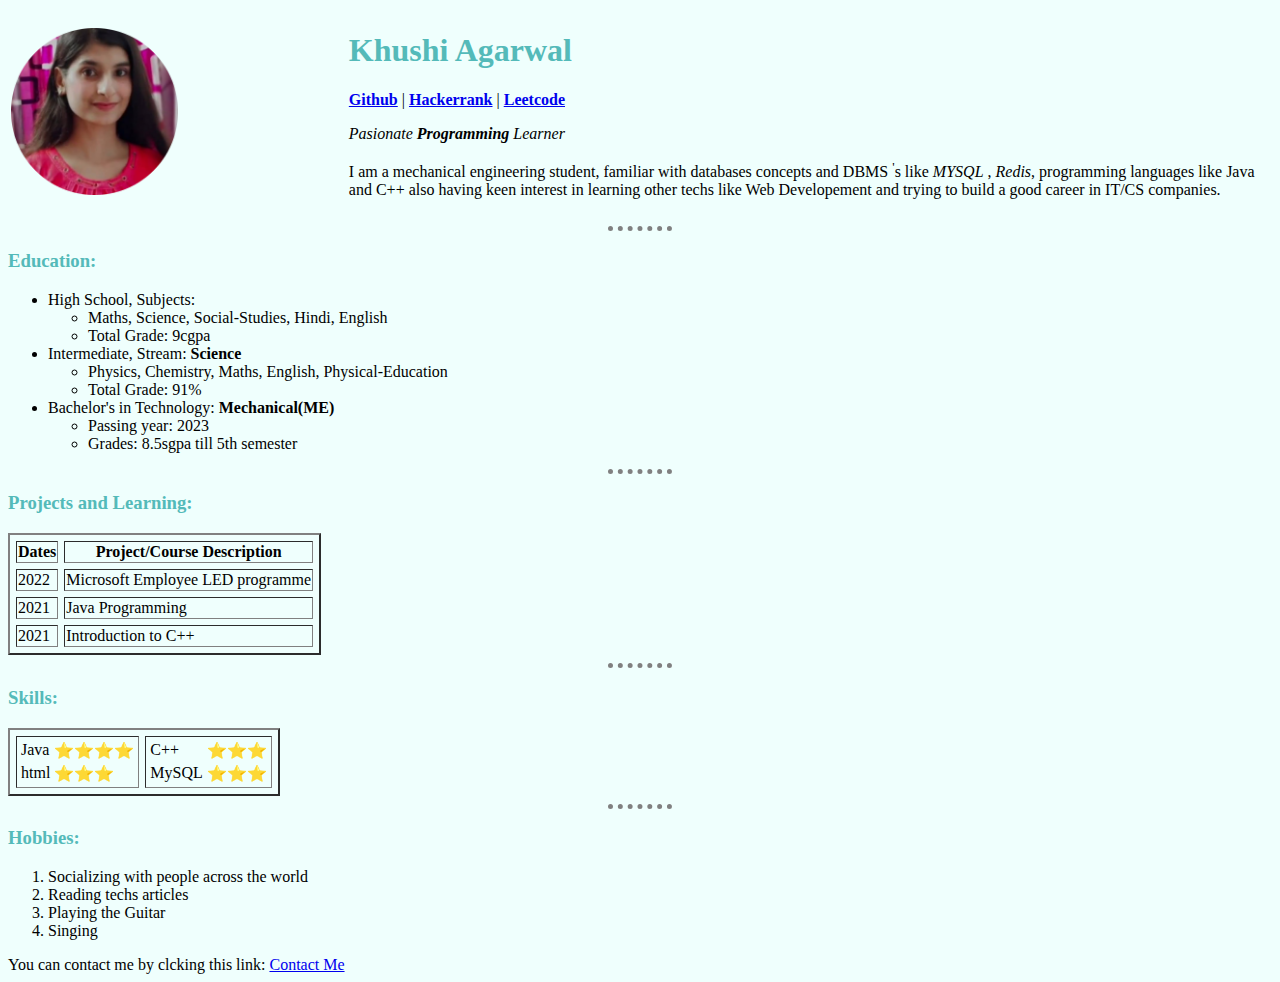
<file: Personal-site/index.html>
<!DOCTYPE html>
<html lang="en" dir="ltr">

<head>
  <meta charset="utf-8">
  <title>😀Khushi's Personal-Site</title>
  <link rel="stylesheet" href="styles/styles.css">
</head>

<body>
  <table>
    <tr>
      <td><img src="images/profile-picture.png" alt="Khushi Profile picture" height="50%" width="50%"></td>
      <td>
        <h1>Khushi Agarwal</h1>
        <span>
          <strong><a href="https://github.com/khushi-2002" target="_blank">Github</a></strong> |
          <strong><a href="https://www.hackerrank.com/khushipreetiaga1" target="_blank">Hackerrank</a></strong> |
          <strong> <a href="https://leetcode.com/khushi___agg/" target="_blank">Leetcode</a> </strong>
        </span>
        <p> <i>Pasionate <strong>Programming</strong> Learner</i> </p>
        <p>I am a mechanical engineering student, familiar with databases concepts and DBMS <sup>'</sup>s like <em>MYSQL</em> ,<em> Redis</em>, programming
            languages like Java and C++ also having keen interest in learning other techs like Web Developement and trying to
            build a good career in IT/CS companies.</p>
      </td>
    </tr>
  </table>


  <hr>
  <h3>Education:</h3>
  <ul>
    <li>High School, Subjects:
      <ul>
        <li>Maths, Science, Social-Studies, Hindi, English</li>
        <li>Total Grade: 9cgpa</li>
      </ul>
    </li>

    <li>Intermediate, Stream: <strong>Science</strong></li>
    <ul>
      <li>Physics, Chemistry, Maths, English, Physical-Education</li>
      <li>Total Grade: 91%</li>
    </ul>
    <li>Bachelor's in Technology: <strong>Mechanical(ME)</strong> </li>
    <ul>
      <li>Passing year: 2023</li>
      <li>Grades: 8.5sgpa till 5th semester</li>
    </ul>
  </ul>
  <hr>
  <h3>Projects and Learning:</h3>
  <table border="2px" cellspacing=6px>
    <thead>
      <tr>
        <th>Dates</th>
        <th>Project/Course Description</th>
      </tr>
    </thead>
    <tbody>
      <tr>
        <td>2022</td>
        <td>Microsoft Employee LED programme</td>
      </tr>
      <tr>
        <td>2021</td>
        <td>Java Programming</td>
      </tr>
      <td>2021</td>
      <td>Introduction to C++</td>
    </tbody>
  </table>
  <hr>
  <h3>Skills:</h3>
  <table border="2px" cellspacing=6px>
    <tr>
      <td>
        <table>
          <tr>
            <td>Java</td>
            <td>⭐⭐⭐⭐</td>
          </tr>
          <tr>
            <td>html</td>
            <td>⭐⭐⭐</td>
          </tr>
        </table>

      </td>

      <td>
        <table>
          <tr>
            <td>C++</td>
            <td>⭐⭐⭐</td>
          </tr>
          <tr>
            <td>MySQL</td>
            <td>⭐⭐⭐</td>
          </tr>
        </table>

      </td>
    </tr>
  </table>
  <hr>
  <h3>Hobbies:</h3>
  <ol>
    <li>Socializing with people across the world</li>
    <li>Reading techs articles</li>
    <li>Playing the Guitar</li>
    <li>Singing</li>
  </ol>


  <span>You can contact me by clcking this link: <a href="contacts.html" target="_blank">Contact Me</a> </span>


</body>

</html>
</file>
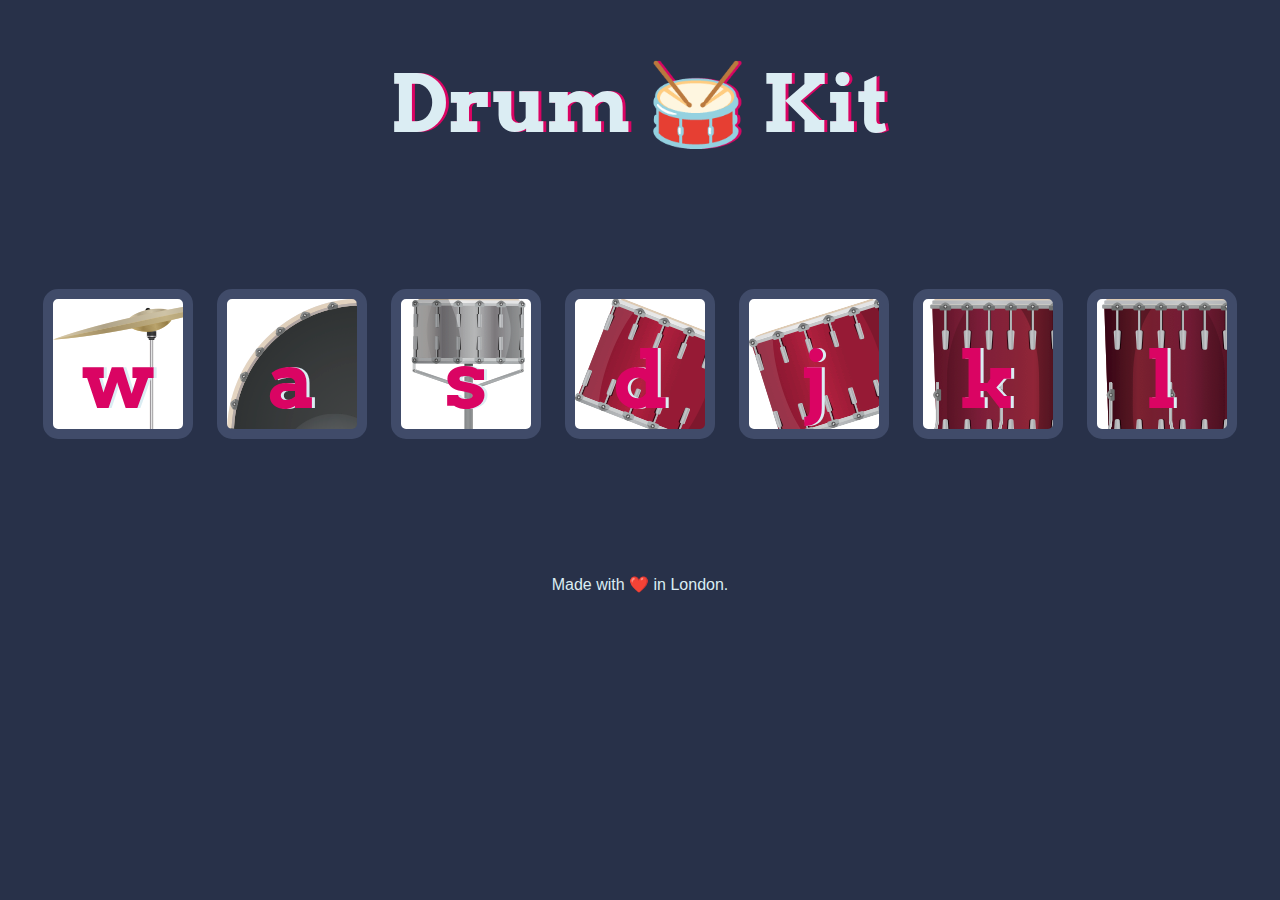
<file: Games/Drum Kit Starting Files/index.html>
<!DOCTYPE html>
<html lang="en" dir="ltr">

<head>
  <meta charset="utf-8">
  <title>Drum Kit</title>
  <link rel="stylesheet" href="styles.css">
  <link href="https://fonts.googleapis.com/css?family=Arvo" rel="stylesheet">
</head>

<body>

  <h1 id="title">Drum 🥁 Kit</h1>
  <div class="set">
    <button class="w drum">w</button>
    <button class="a drum">a</button>
    <button class="s drum">s</button>
    <button class="d drum">d</button>
    <button class="j drum">j</button>
    <button class="k drum">k</button>
    <button class="l drum">l</button>
  </div>

   <script src="index.js"></script>
  <footer>
    Made with ❤️ in London.
  </footer>
</body>

</html>
</file>
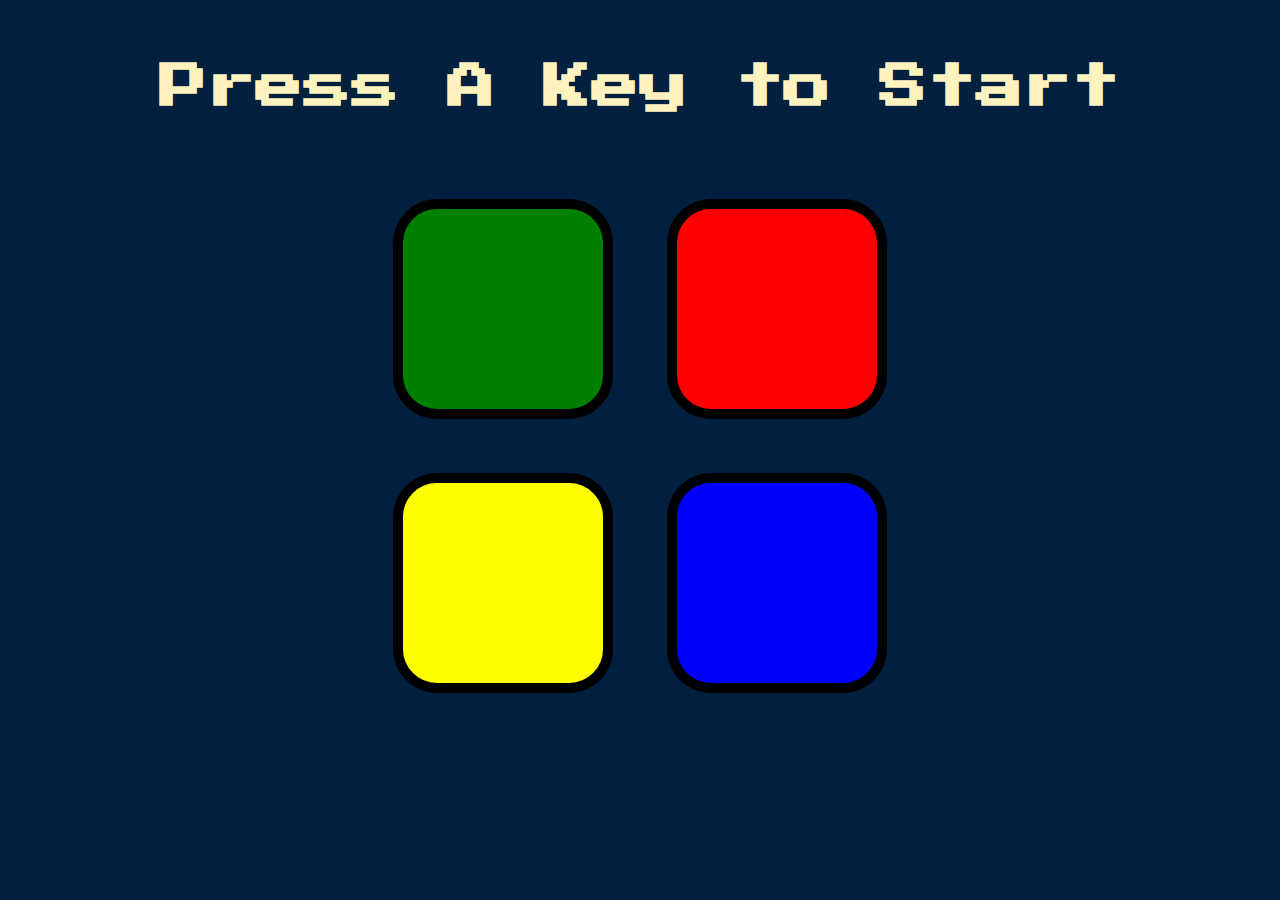
<file: Games/Simon Game Challenge Starting Files/index.html>
<!DOCTYPE html>
<html lang="en" dir="ltr">

<head>
  <meta charset="utf-8">
  <title>Simon</title>
  <link rel="stylesheet" href="styles.css">
  <link href="https://fonts.googleapis.com/css?family=Press+Start+2P" rel="stylesheet">

</head>

<body>
  <h1 id="level-title">Press A Key to Start</h1>
  <div class="container">
    <div class="row">

      <div type="button" id="green" class="btn green">

      </div>

      <div type="button" id="red" class="btn red">

      </div>
    </div>

    <div class="row">

      <div type="button" id="yellow" class="btn yellow">

      </div>
      <div type="button" id="blue" class="btn blue">

      </div>

    </div>

  </div>
  <script src="https://ajax.googleapis.com/ajax/libs/jquery/3.6.0/jquery.min.js"></script>
  <script src="game.js"></script>

</body>

</html>
</file>
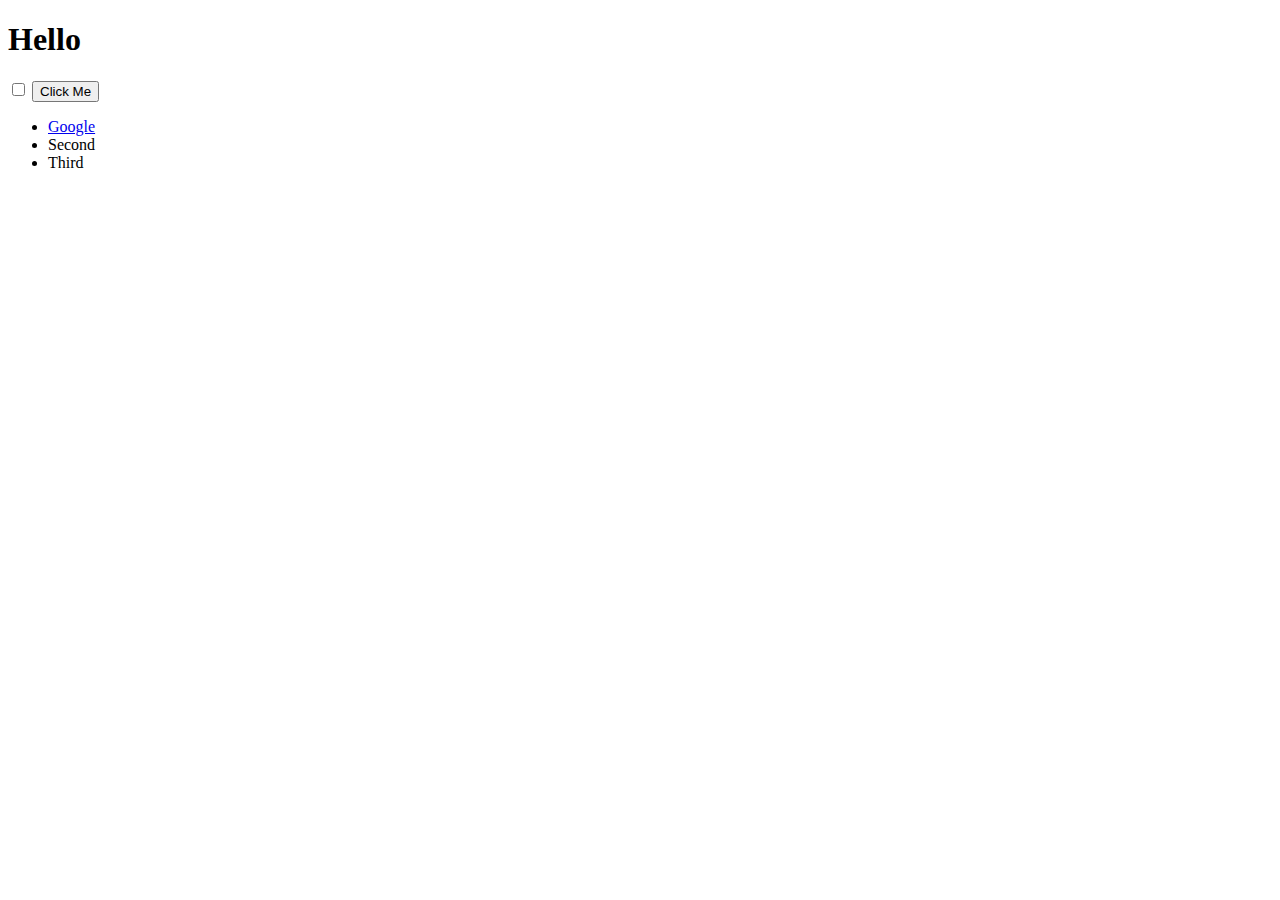
<file: Javascript/DOM/index.html>
<!DOCTYPE html>
<html lang="en" dir="ltr">
  <head>
    <meta charset="utf-8">
    <title>My Website</title>
    <link rel="stylesheet" href="css/styles.css">

  </head>
  <body>

    <h1 id="title">Hello</h1>

    <input type="checkbox">

    <button class="btn" style=":active color:red;">Click Me</button>

    <ul class="unordered-list">
      <li class="list">
        <a href="https://www.google.com">Google</a>
      </li>
      <li class="list">Second</li>
      <li class="list">Third</li>
    </ul>

  </body>
<footer>
<script src="js/index.js" charset="utf-8"></script>
</footer>
</html>
</file>
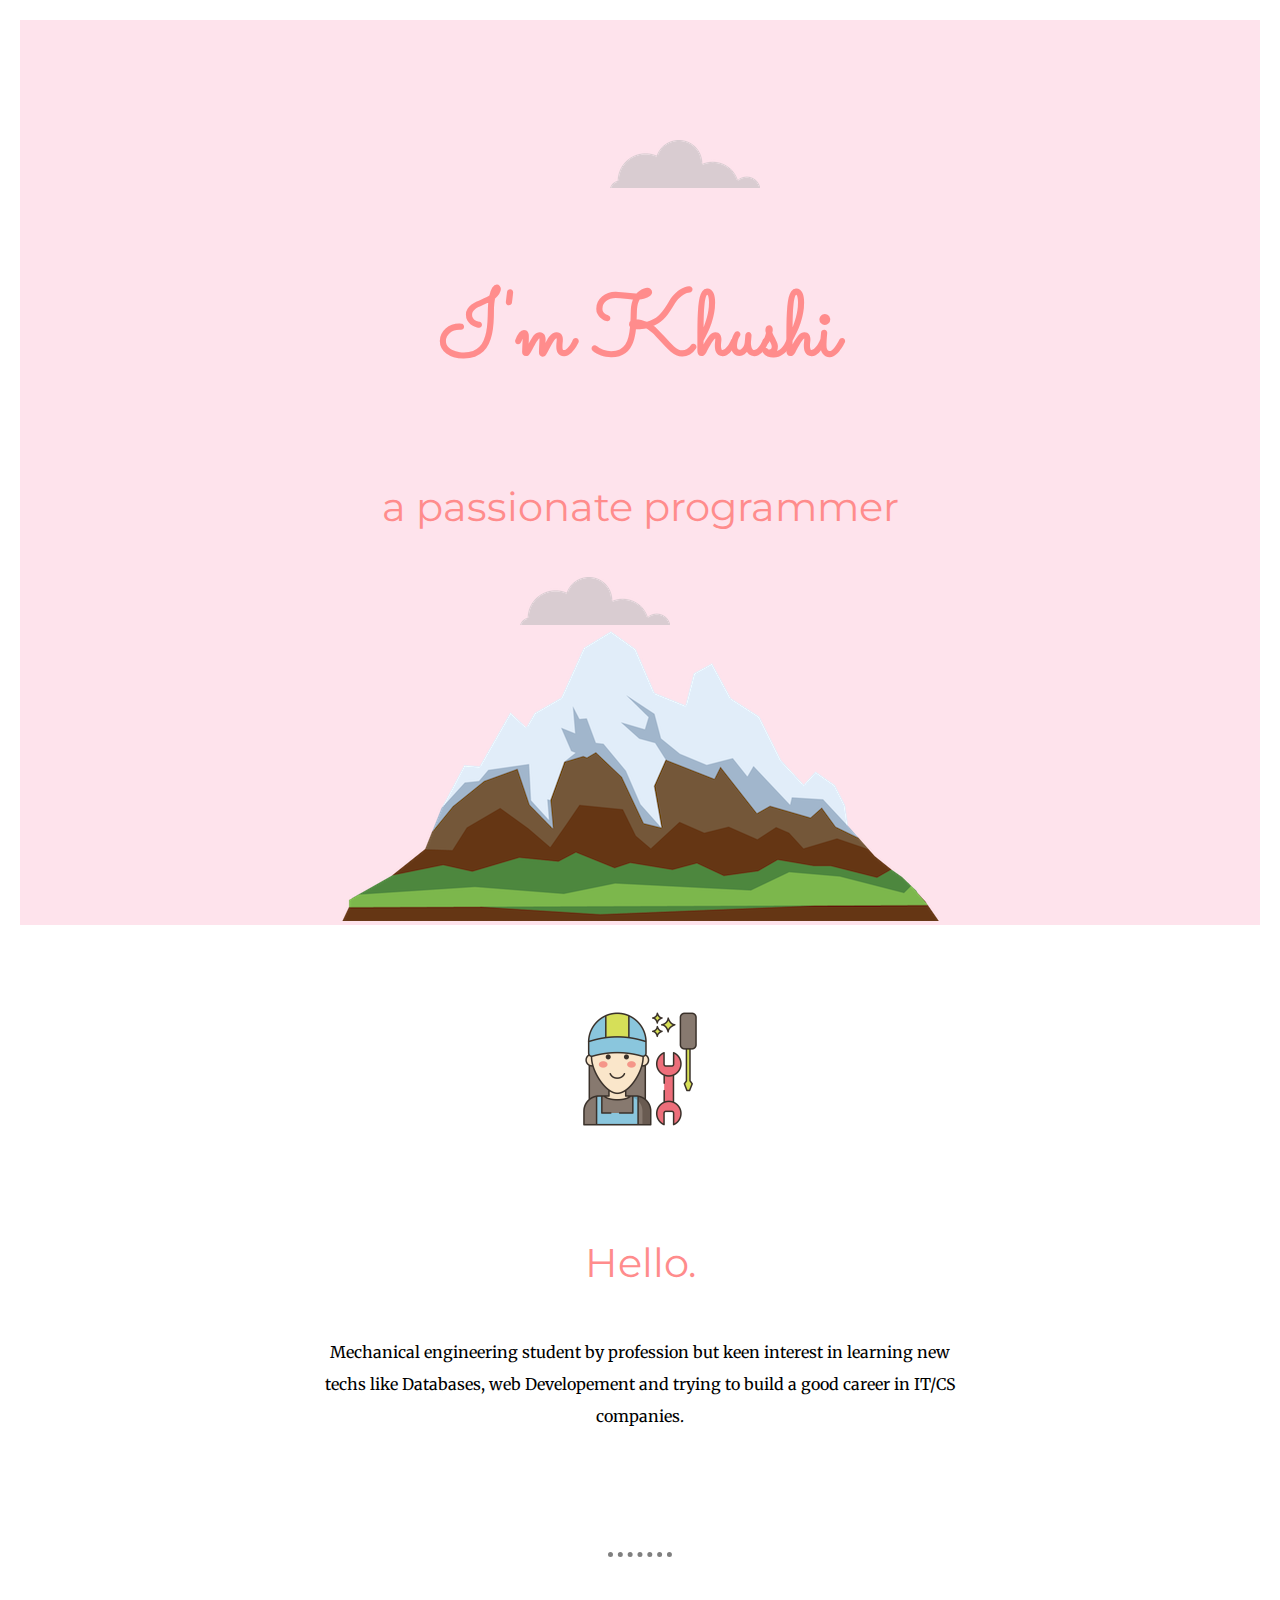
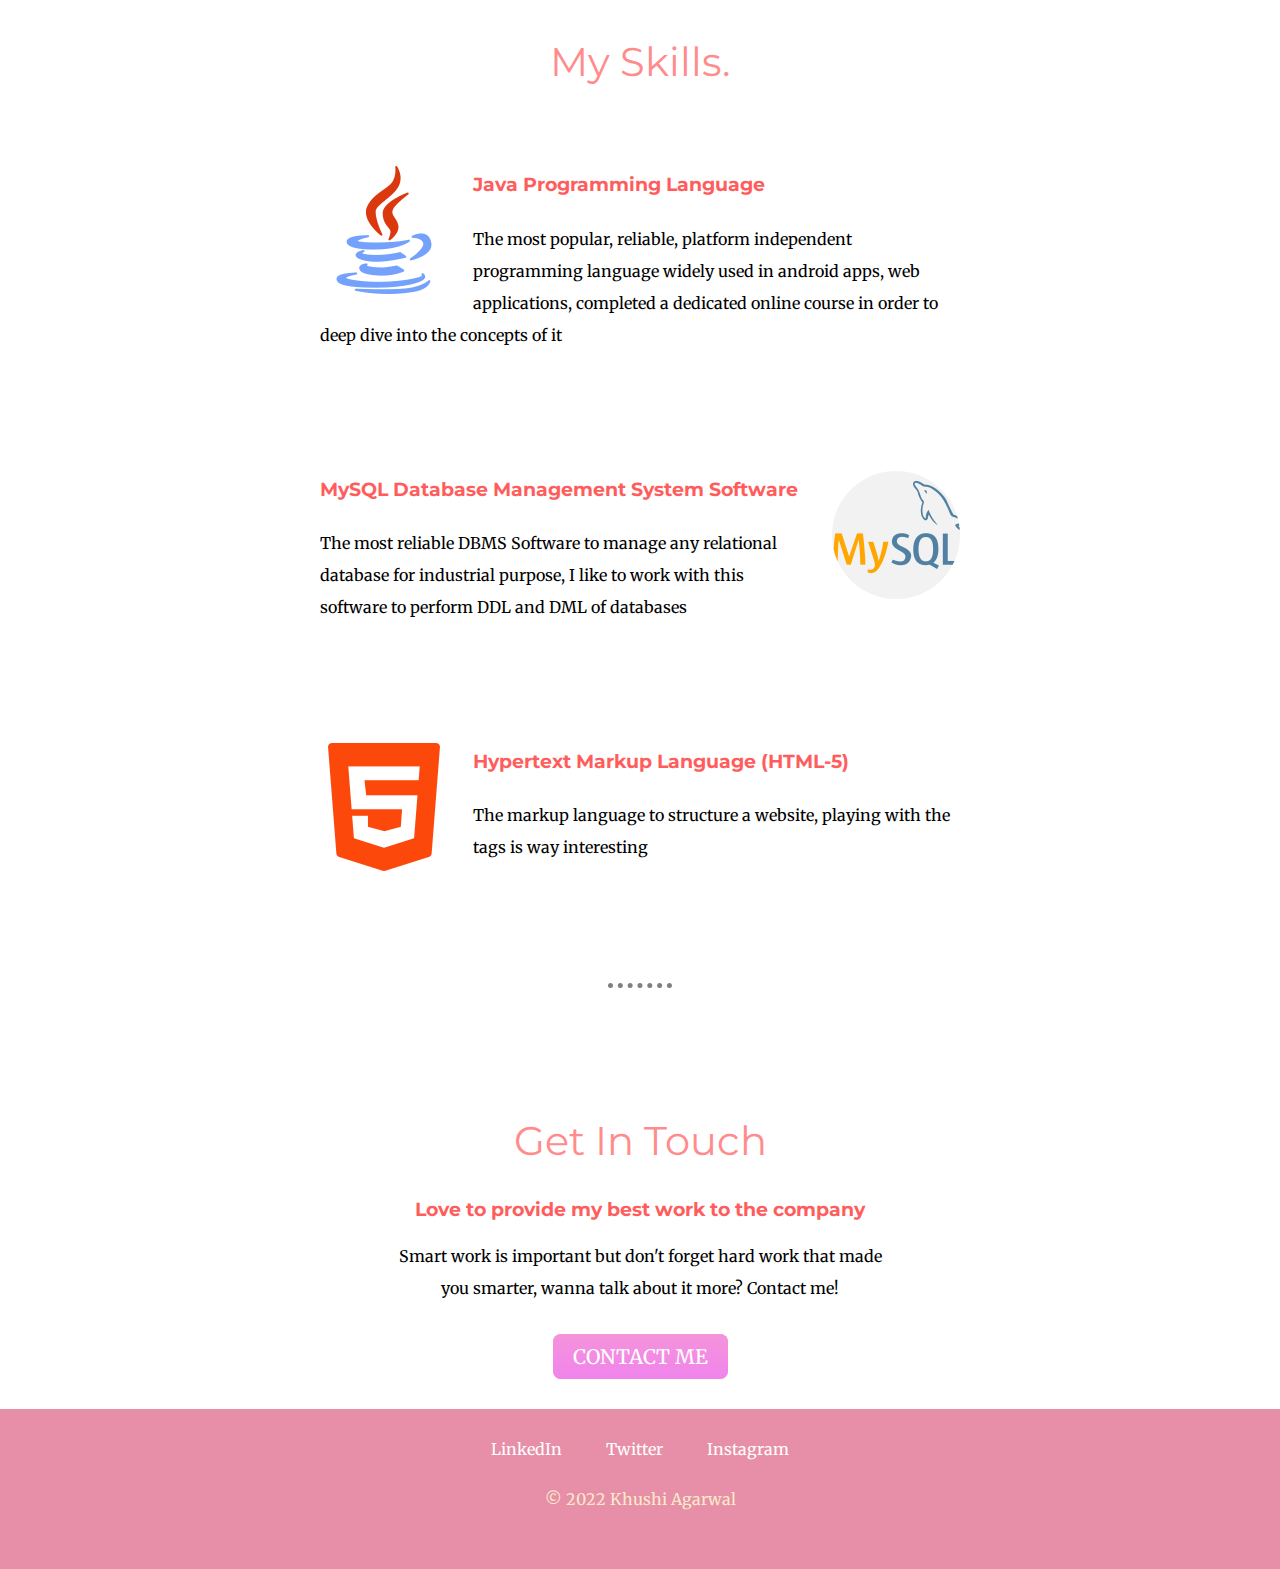
<file: Personal-site/CSS-My Site/index.html>
<!DOCTYPE html>
<html lang="en" dir="ltr">

<head>
  <meta charset="utf-8">
  <title>Khushi Agarwal</title>
  <link rel="stylesheet" href="css/styles.css">
  <link rel="shortcut icon" href="favicon.ico">
  <link rel="preconnect" href="https://fonts.googleapis.com">
  <link rel="preconnect" href="https://fonts.gstatic.com" crossorigin>
  <link href="https://fonts.googleapis.com/css2?family=Merriweather&family=Montserrat:wght@300&family=Sacramento&display=swap" rel="stylesheet">
</head>

<body>
  <div class="top-container">
    <img class="top-cloud" src="images/cloud.png" alt="">
    <h1>I'm Khushi</h1>
    <h2>a passionate programmer</h2>
    <img class="bottom-cloud" src="images/cloud.png" alt="">
    <img src="images/mountain.png" alt="">
  </div>
  <div class="middle-container">
    <div class="profile">
      <img src="images/technician.png" alt="profile-picture">
      <h2>Hello.</h2>

      <p class="intro">Mechanical engineering student by profession but keen interest in learning new techs like Databases, web Developement and trying to
        build a good career in IT/CS companies.</p>
    </div>
    <hr>
    <div class="skills">
      <h2>My Skills.</h2>
      <div class="skill-row">
        <img class="java" src="images/java.png" alt="java-pic" >
        <h3>Java Programming Language</h3>
        <p class="java-desc">The most popular, reliable, platform independent programming language widely used in android apps, web applications, completed a dedicated online
          course in order to deep dive into the concepts of it</p>
      </div>
      <div class="skill-row">
        <img class="mysql" src="images/mysql.png" alt="mysql-image" >
        <h3>MySQL Database Management System Software</h3>
        <p class="mysql-desc">The most reliable DBMS Software to manage any relational database for industrial purpose, I like to work with this software to perform DDL and DML of databases</p>
      </div>

      <div class="skill-row">
        <img class="html" src="images/html-5.png" alt="html-image">
        <h3>Hypertext Markup Language (HTML-5)</h3>
        <p class="html-desc">The markup language to structure a website, playing with the tags is way interesting</p>
      </div>
    </div>
    <hr>
    <div class="contact-me">
      <h2>Get In Touch</h2>
      <h3>Love to provide my best work to the company</h3>
      <p class="contact-me-desc">Smart work is important but don't forget hard work that made you smarter, wanna talk about it more? Contact me!</p>
      <a class="btn" href="mailto:khushiagarwal915@email.com" target="_blank">CONTACT ME</a>
    </div>
  </div>


  <div class="bottom-container">
    <a class="footer-link" href="https://www.linkedin.com/in/khushi-agarwal-ab1609202" target="_blank">LinkedIn</a>
    <a class="footer-link" href="https://twitter.com/khushi___agg" target="_blank">Twitter</a>
  <a class="footer-link" href="https://www.instagram.com/khushi___.agg/" target="_blank">Instagram</a>
    <p class="last">© 2022 Khushi Agarwal </p>
  </div>

</body>

</html>
</file>
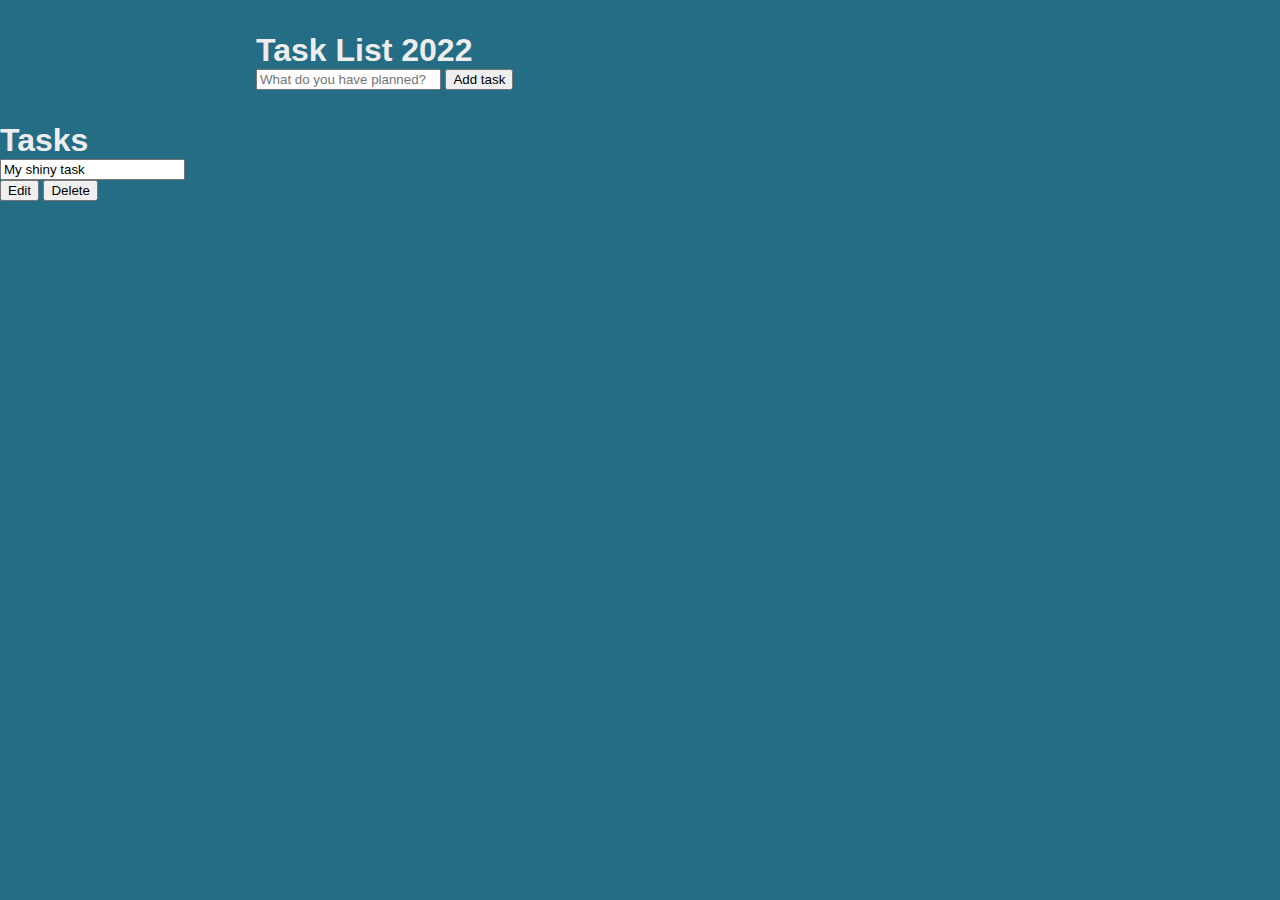
<file: Javascript/todo.html>
<!DOCTYPE html>
<html lang="en">
<head>
  <meta charset="UTF-8">
  <meta http-equiv="X-UA-Compatible" content="IE=edge">
  <meta name="viewport" content="width=device-width, initial-scale=1.0">
  <link rel="stylesheet" href="todo.css">
  <title>Khushi's Todo App</title>
</head>
<body>
    <header>
      <h1>Task List 2022 </h1>
    <form id="new-form">
      <input type="text" id="new-task" placeholder="What do you have planned?"/>
      <input class="new-submit" type="button" value="Add task"/>
    </form>
    </header>

    <section>
      <h1>Tasks</h1>
      <div class="task-list">
        <div id="task">
          <input type="text" id="task-input" readonly value="My shiny task">
        </div>

        <div id="actions">
          <input type="button" value="Edit">
          <input type="button" value="Delete">
        </div>
      </div>

    </section>
</body>
</html>
</file>
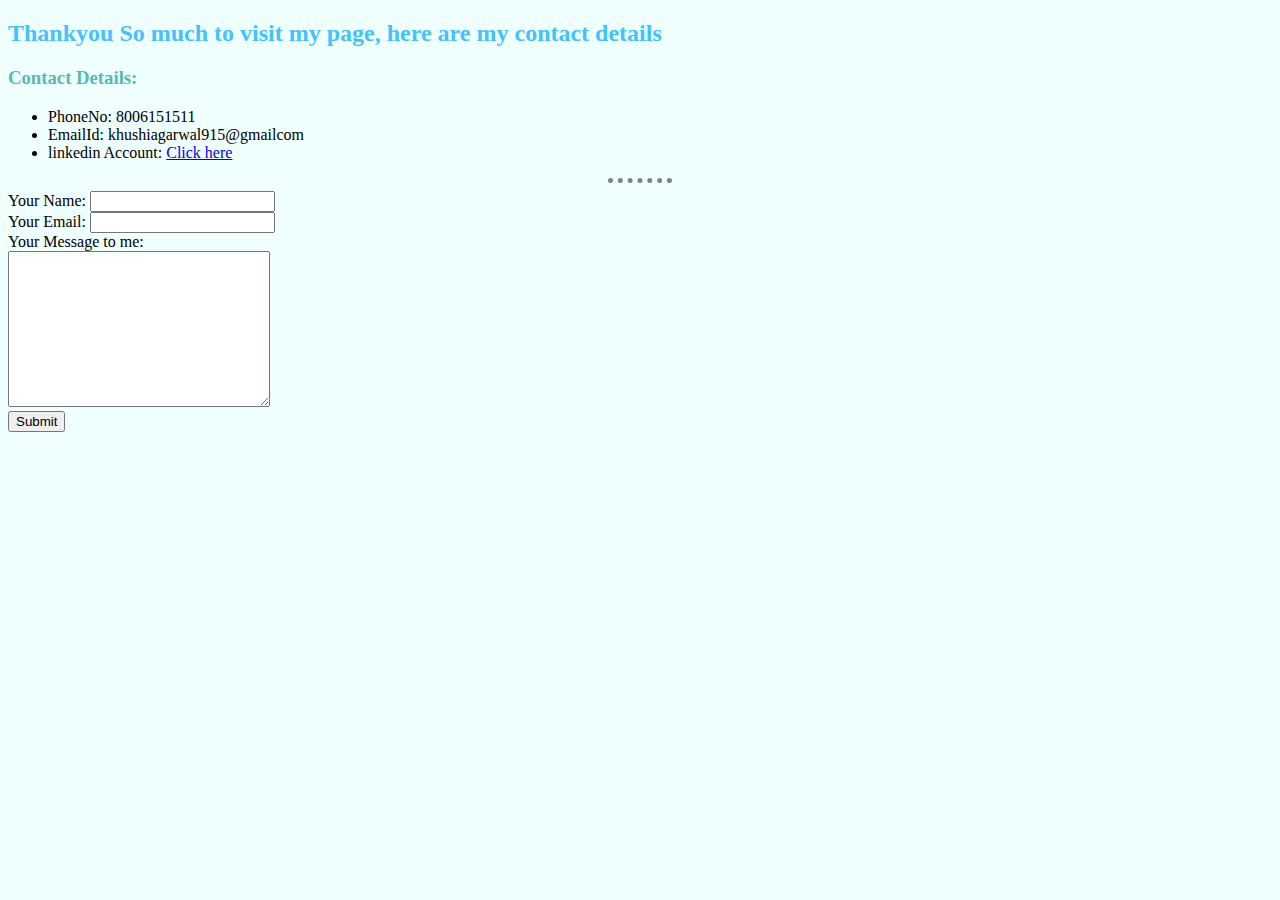
<file: Personal-site/contacts.html>
<!DOCTYPE html>
<html lang="en" dir="ltr">
  <head>
    <meta charset="utf-8">
    <title>Contact Details</title>
    <link rel="stylesheet" href="styles/styles.css">
  </head>
  <body>
    <h2>Thankyou So much to visit my page, here are my contact details</h2>
    <h3>Contact Details:</h3>
    <ul>
      <li>PhoneNo: 8006151511</li>
      <li>EmailId: khushiagarwal915@gmailcom</li>
      <li>linkedin Account: <a href="https://www.linkedin.com/in/khushi-agarwal-ab1609202">Click here</a></li>

    </ul>
<hr>
    <form class="" action="mailto:khushiagarwal915@gmail.com" method="post" enctype="text/plain">
      <label for="">Your Name:</label>
      <input type="text" name="YourName" value="">
      <br>
      <label for="">Your Email:</label>
      <input type="email" name="YourEmail" value="">
      <br>
      <label for="">Your Message to me:</label>
      <br>
      <textarea name="YourMessage" rows="10" cols="30"></textarea>
      <br>
      <input type="submit" name="">


    </form>
  </body>
</html>
</file>
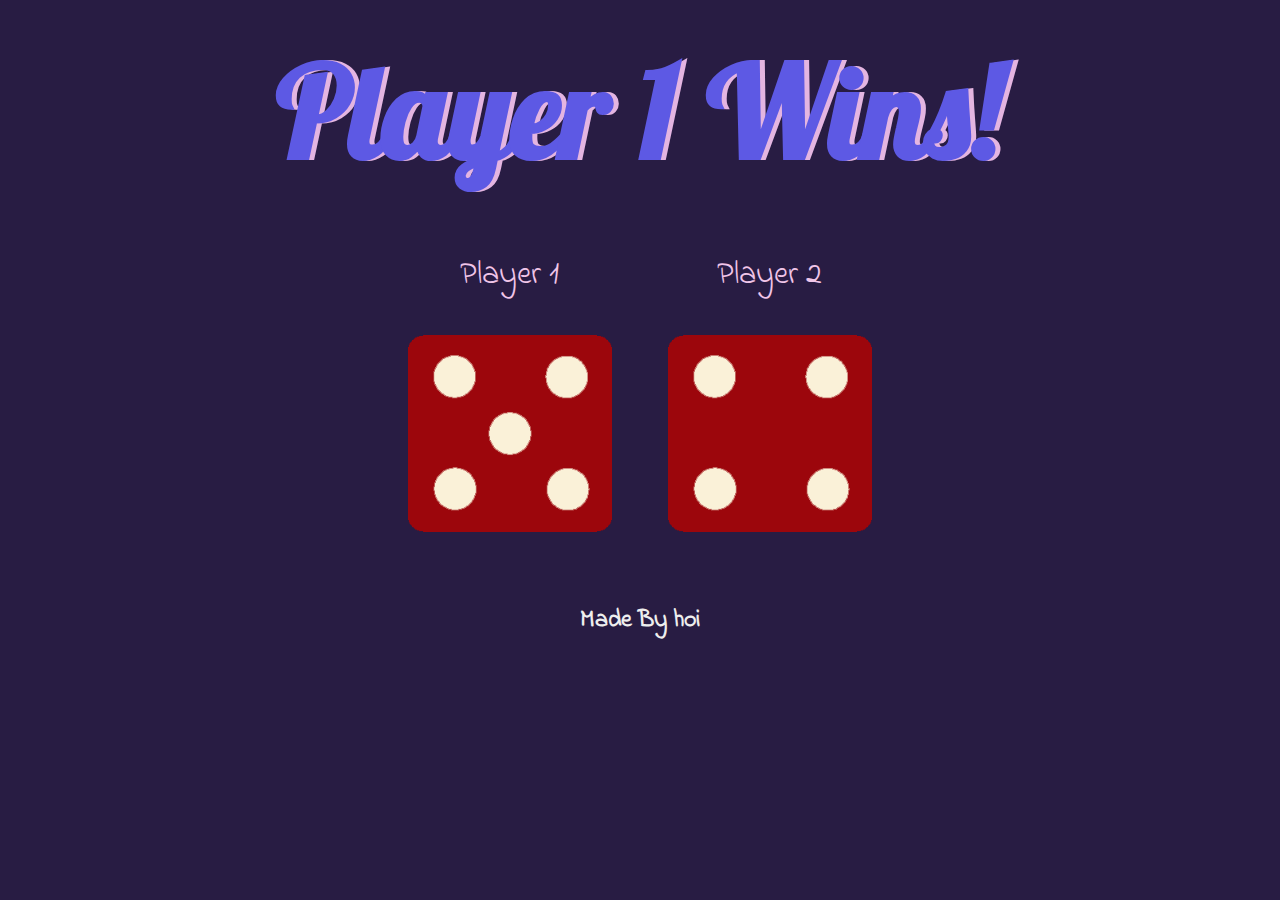
<file: Games/Dicee Challenge - Starting Files/dicee.html>
<!DOCTYPE html>
<html lang="en" dir="ltr">
  <head>
    <meta charset="utf-8">
    <title>Dicee</title>
    <link rel="stylesheet" href="styles.css">
    <link href="https://fonts.googleapis.com/css?family=Indie+Flower|Lobster" rel="stylesheet">
    

  </head>
  <body>
   
    <div class="container">
      <h1>Refresh Me</h1>

      <div class="dice">
        <p>Player 1</p>
        <img class="img1" src="images/dice6.png">
      </div>

      <div class="dice">
        <p>Player 2</p>
        <img class="img2" src="images/dice6.png">
      </div>

    </div>
  
    <script src="index.js"></script>
  </body>
  
  <footer>
   <h2>Made By hoi</h2>
  </footer>
 
</html>
</file>
<file: Personal-site/styles/styles.css>
body {
  background-color: #EFFFFD;
}

hr {
  border-style: dotted none none none;
  border-color: grey;
  border-width: 5px;
  width: 5%;
}

h1, h3{

  color: #54BAB9
}

h2{
  color: #42C2FF
}
</file>
<file: Games/Drum Kit Starting Files/styles.css>
body {
  text-align: center;
  background-color: #283149;
}

h1 {
  font-size: 5rem;
  color: #DBEDF3;
  font-family: "Arvo", cursive;
  text-shadow: 3px 0 #DA0463;

}

footer {
  color: #DBEDF3;
  font-family: sans-serif;
}

.w {
  background-image: url("images/crash.png");
}

.a {
  background-image: url("images/kick.png");
}

.s {
  background-image: url("images/snare.png");
}

.d {
  background-image: url("images/tom1.png");
}

.j {
  background-image: url("images/tom2.png");
}

.k {
  background-image: url("images/tom3.png");
}

.l {
  background-image: url("images/tom4.png");
}

.set {
  margin: 10% auto;
}

.game-over {
  background-color: red;
  opacity: 0.8;
}

.pressed {
  box-shadow: 0 3px 4px 0 #DBEDF3;
  opacity: 0.5;
}

.red {
  color: red;
}

.drum {
  outline: none;
  border: 10px solid #404B69;
  font-size: 5rem;
  font-family: 'Arvo', cursive;
  line-height: 2;
  font-weight: 900;
  color: #DA0463;
  text-shadow: 3px 0 #DBEDF3;
  border-radius: 15px;
  display: inline-block;
  width: 150px;
  height: 150px;
  text-align: center;
  margin: 10px;
  background-color: white;
}
</file>
<file: Games/Simon Game Challenge Starting Files/styles.css>
body {
  text-align: center;
  background-color: #011F3F;
}

#level-title {
  font-family: 'Press Start 2P', cursive;
  font-size: 3rem;
  margin:  5%;
  color: #FEF2BF;
}

.container {
  display: block;
  width: 50%;
  margin: auto;

}

.btn {
  margin: 25px;
  display: inline-block;
  height: 200px;
  width: 200px;
  border: 10px solid black;
  border-radius: 20%;
}

.game-over {
  background-color: red;
  opacity: 0.8;
}

.red {
  background-color: red;
}

.green {
  background-color: green;
}

.blue {
  background-color: blue;
}

.yellow {
  background-color: yellow;
}

.pressed {
  box-shadow: 0 0 20px white;
  background-color: grey;
}
</file>
<file: Javascript/DOM/css/styles.css>
.huge{
  font-style: italic;
  font-size:10rem;
  color:blue;
  font-weight:bold;
}
</file>
<file: Personal-site/CSS-My Site/css/styles.css>
body {
  margin: 0;
  text-align: center;
  font-family: 'Merriweather', serif;

}

h1 {
  color: #FF8C8C;
  margin: 50px auto 0 auto;
  font-family: 'Sacramento', cursive;
  font-size: 5.625rem;


}

h2 {
    color: #FF8C8C;
    font-family: 'Montserrat', sans-serif;
    font-size: 2.5rem;
    font-weight: normal;
    margin-top: 80px;
}

h3 {
  color: #FF5D5D;
  font-family: 'Montserrat', sans-serif;

}

.bottom-cloud {
  position: absolute;
  bottom: 300px;
  left: 500px;
}

.top-cloud {
  position: absolute;
  top: 120px;
  right: 500px;
}

.top-container {
  background-color: #FEE3EC;
  position: relative;
  padding-top: 200px;
  margin: 20px;
}

a{
  color:white;
  font-family: 'Merriweather', serif;
  margin: 20px;
  text-decoration: none;
}

a:hover {
  background-color: pink;
}
.skill-row{
  width: 50%;
  margin:80px auto 120px auto;
  text-align: left;
  line-height: 2;


}

.java, .html{
  width:20%;
  float: left;
  margin-right: 25px;

}

.mysql{
  width: 20%;
  float: right;
  margin-left: 25px;
}

.profile{
  width: 50%;
  margin: 80px auto 120px auto;
  line-height: 2;
}

.profile img{
  width: 20%;
}

hr{
  border-style: dotted none none none;
  border-color: grey;
  border-width: 5px;
  width: 5%;
}

.bottom-container{
  margin:0;
  padding: 30px;
  background-color: #E78EA9;
}

.last{
  padding: 30px;
  margin: 0;
  color: #F9EBC8;
  font-family: 'Merriweather', serif;
  font-size: 1rem;
}



.contact-me{
  padding: 40px;
  width: 40%;
  margin: auto;
}

.contact-me-desc{
  margin-bottom: 40px;
  line-height: 2;
}
.btn {

  background: #f593db;
  background-image: -webkit-linear-gradient(top, #f593db, #f084ec);
  background-image: -moz-linear-gradient(top, #f593db, #f084ec);
  background-image: -ms-linear-gradient(top, #f593db, #f084ec);
  background-image: -o-linear-gradient(top, #f593db, #f084ec);
  background-image: linear-gradient(to bottom, #f593db, #f084ec);
  -webkit-border-radius: 8;
  -moz-border-radius: 8;
  border-radius: 8px;
  font-family: 'Merriweather', serif;
  color: #ffffff;
  font-size: 20px;
  padding: 10px 20px 10px 20px;
  text-decoration: none;
}

.btn:hover{
  background: #FFC3C3;
  background-image: -webkit-linear-gradient(top, #FFC3C3, #FF8C8C);
  background-image: -moz-linear-gradient(top, #FFC3C3, #FF8C8C);
  background-image: -ms-linear-gradient(top, #FFC3C3, #FF8C8C);
  background-image: -o-linear-gradient(top, #FFC3C3, #FF8C8C);
  background-image: linear-gradient(to bottom, #FFC3C3, #FF8C8C);
  text-decoration: none;
}
</file>
<file: Javascript/todo.css>
:root{
     --dark: #256D85;
     --darker: #06283D;
     --darkest: #47B5FF;
     --light: #eee;
     --blue: #DFF6FF;
     --grey: #DFD3C3;    
}

*{
    box-sizing: border-box;
    margin: 0;
    font-family: 'Fira sans', sans-serif;

}

header{
    padding: 2rem 1rem;
    max-width: 800px;
    width: 100%;
    margin: 0 auto;
}

header h1{
   font-size: ;
}

body{
    display: flex;
    flex-direction: column;
    color: #eee;
    background: var(--dark);
    min-height: 100vh;
}
</file>
<file: Games/Dicee Challenge - Starting Files/styles.css>
.container {
  width: 70%;
  margin: auto;
  text-align: center;
}

.dice {
  text-align: center;
  display: inline-block;

}

body {
  background-color: #281c43;
}

h1 {
  margin: 30px;
  font-family: 'Lobster', cursive;
  text-shadow: 5px 0 #e4b5e1;
  font-size: 8rem;
  color: #5d59e4;
}

p {
  font-size: 2rem;
  color: #f0c5e8;
  font-family: 'Indie Flower', cursive;
}

img {
  width: 80%;
}

footer {
  margin-top: 5%;
  color: #EEEEEE;
  text-align: center;
  font-family: 'Indie Flower', cursive;

}
</file>
